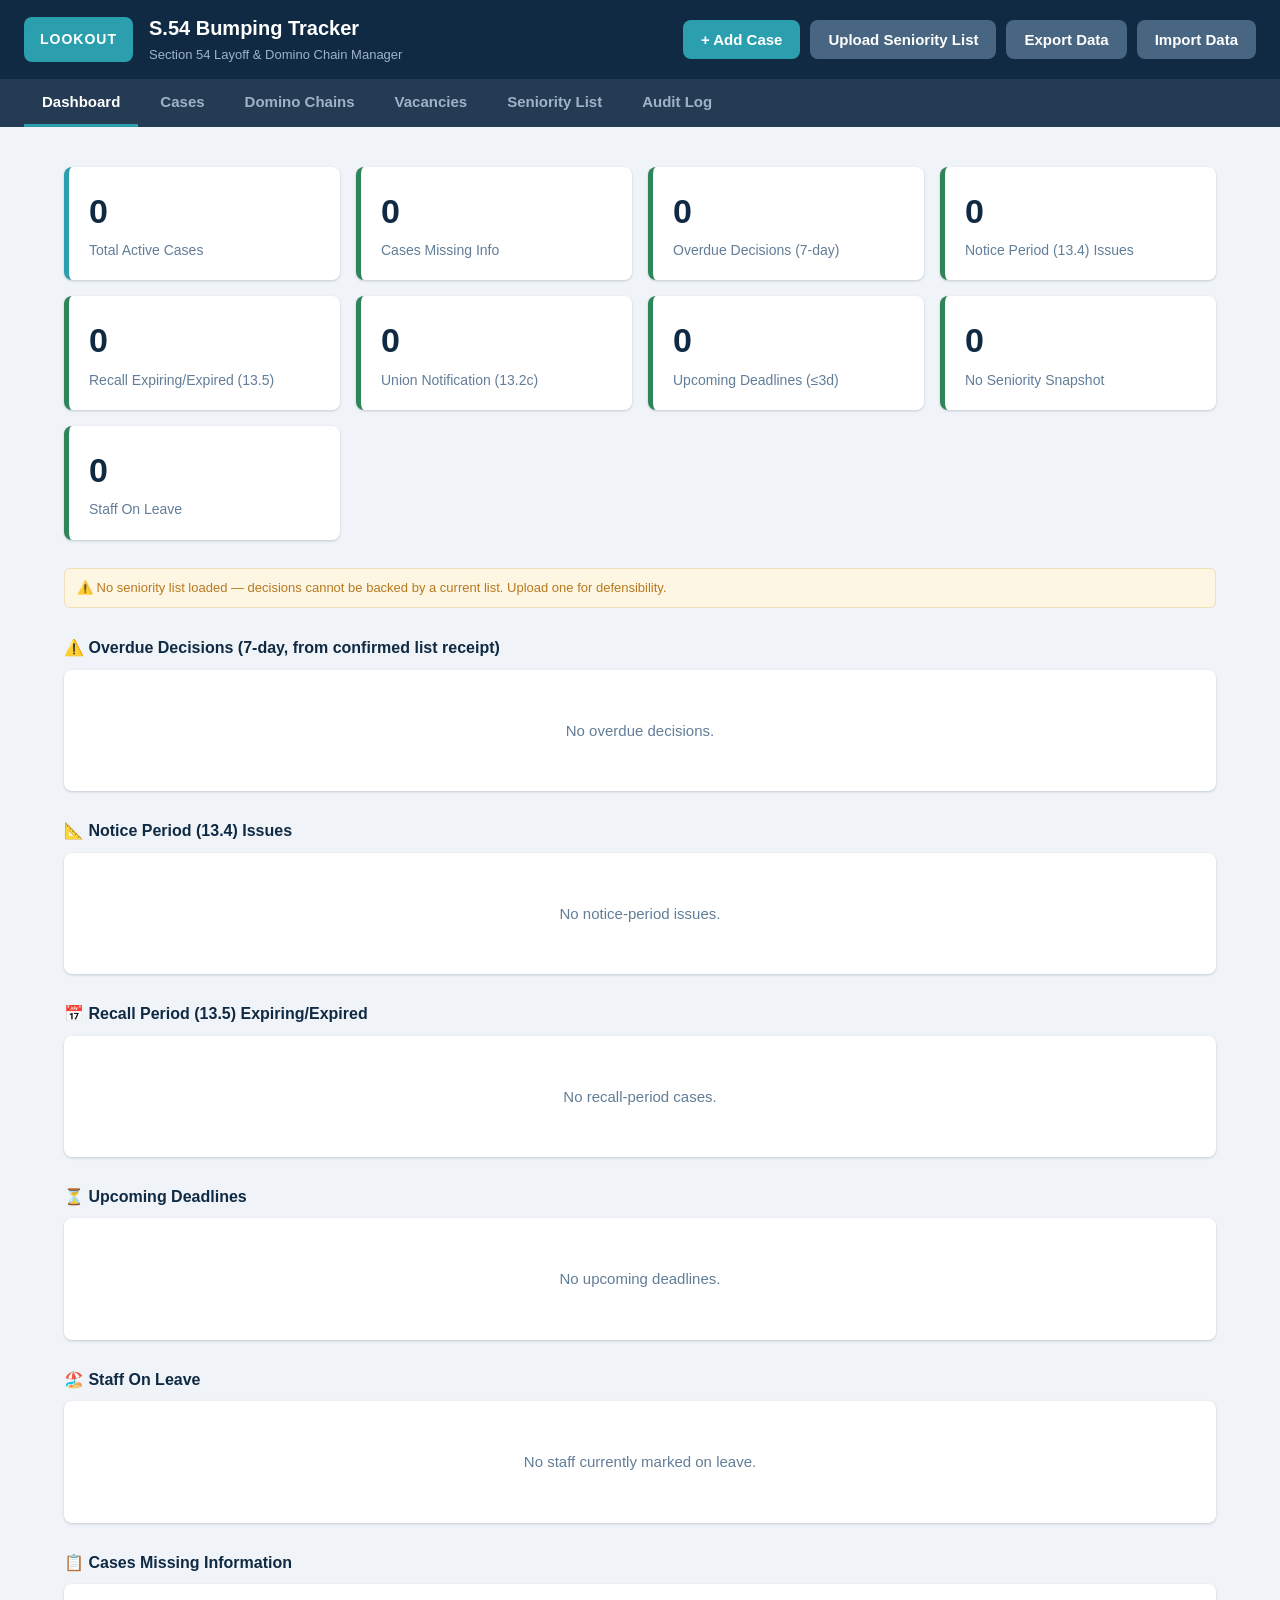
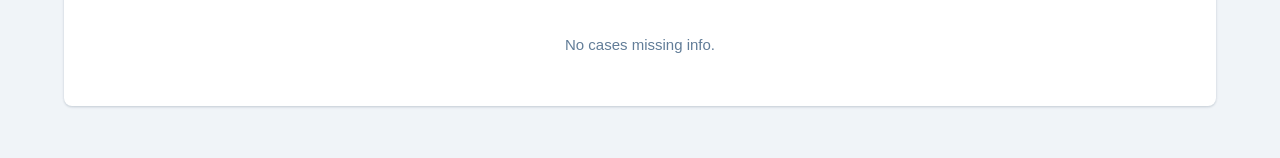
<file: public/index.html>
<!DOCTYPE html>
<html lang="en">
<head>
  <meta charset="UTF-8" />
  <meta name="viewport" content="width=device-width, initial-scale=1.0" />
  <title>Lookout — S.54 Bumping Tracker</title>
  <link rel="icon" href="data:image/svg+xml,%3Csvg xmlns='http://www.w3.org/2000/svg' viewBox='0 0 64 64'%3E%3Crect width='64' height='64' rx='12' fill='%23102a43'/%3E%3Ctext x='32' y='42' font-family='Arial,Helvetica,sans-serif' font-weight='800' font-size='26' fill='%232c9faf' text-anchor='middle'%3E54%3C/text%3E%3C/svg%3E" />
  <link rel="stylesheet" href="styles.css" />
</head>
<body>
  <!-- ============ HEADER ============ -->
  <header class="app-header">
    <div class="brand">
      <div class="logo-placeholder" title="Lookout Logo">LOOKOUT</div>
      <div class="brand-text">
        <h1>S.54 Bumping Tracker</h1>
        <span class="subtitle">Section 54 Layoff &amp; Domino Chain Manager</span>
      </div>
    </div>
    <div class="header-actions">
      <button class="btn btn-primary" id="btnAddCase">+ Add Case</button>
      <button class="btn btn-secondary" id="btnUploadSeniority">Upload Seniority List</button>
      <input type="file" id="seniorityFile" accept=".csv,.xlsx,text/csv,application/vnd.openxmlformats-officedocument.spreadsheetml.sheet" hidden />
      <button class="btn btn-secondary" id="btnExportData" title="Export all data (cases, seniority, audit, vacancies) as JSON">Export Data</button>
      <button class="btn btn-secondary" id="btnImportData" title="Restore from a previously exported JSON file">Import Data</button>
      <input type="file" id="importDataFile" accept=".json,application/json" hidden />
    </div>
  </header>

  <!-- ============ NAV TABS ============ -->
  <nav class="tabs">
    <button class="tab active" data-view="dashboard">Dashboard</button>
    <button class="tab" data-view="cases">Cases</button>
    <button class="tab" data-view="chains">Domino Chains</button>
    <button class="tab" data-view="vacancies">Vacancies</button>
    <button class="tab" data-view="seniority">Seniority List</button>
    <button class="tab" data-view="audit">Audit Log</button>
  </nav>

  <main id="main">
    <!-- Views are rendered here by app.js -->
  </main>

  <!-- ============ CASE FORM MODAL ============ -->
  <div class="modal-overlay" id="modalOverlay" hidden>
    <div class="modal" role="dialog" aria-modal="true">
      <div class="modal-header">
        <h2 id="modalTitle">Add Bumping Case</h2>
        <button class="modal-close" id="modalClose" aria-label="Close">&times;</button>
      </div>
      <form id="caseForm" class="case-form" novalidate>
        <!-- Form fields injected by app.js -->
      </form>
    </div>
  </div>

  <div id="toast" class="toast" role="status" aria-live="polite" hidden></div>

  <script src="app.js"></script>
</body>
</html>
</file>
<file: public/styles.css>
/* ============================================================
   Lookout S.54 Bumping Tracker — Styles
   Palette: dark blue / teal / neutral
   ============================================================ */

:root {
  --navy: #102a43;
  --navy-light: #243b53;
  --teal: #2c9faf;
  --teal-dark: #1f7d8a;
  --bg: #f0f4f8;
  --surface: #ffffff;
  --border: #d9e2ec;
  --text: #243b53;
  --muted: #627d98;
  --danger: #c0392b;
  --danger-bg: #fdecea;
  --warn: #b7791f;
  --warn-bg: #fdf6e3;
  --ok: #2f855a;
  --ok-bg: #e6f4ea;
  --radius: 8px;
  --shadow: 0 1px 3px rgba(16, 42, 67, 0.12), 0 1px 2px rgba(16, 42, 67, 0.08);
}

* { box-sizing: border-box; }

/* `hidden` must always win over display rules (e.g. the flex modal overlay). */
[hidden] { display: none !important; }

body {
  margin: 0;
  font-family: -apple-system, BlinkMacSystemFont, "Segoe UI", Roboto, Helvetica, Arial, sans-serif;
  background: var(--bg);
  color: var(--text);
  font-size: 15px;
  line-height: 1.45;
}

h1, h2, h3 { margin: 0; }

/* ---------- Header ---------- */
.app-header {
  display: flex;
  align-items: center;
  justify-content: space-between;
  background: var(--navy);
  color: #fff;
  padding: 14px 24px;
  flex-wrap: wrap;
  gap: 12px;
}
.brand { display: flex; align-items: center; gap: 16px; }
.logo-placeholder {
  background: var(--teal);
  color: #fff;
  font-weight: 800;
  letter-spacing: 1px;
  padding: 12px 16px;
  border-radius: var(--radius);
  font-size: 14px;
}
.brand-text h1 { font-size: 20px; font-weight: 700; }
.subtitle { color: #9fb3c8; font-size: 13px; }
.header-actions { display: flex; gap: 10px; flex-wrap: wrap; }

/* ---------- Buttons ---------- */
.btn {
  border: none;
  border-radius: var(--radius);
  padding: 11px 18px;
  font-size: 15px;
  font-weight: 600;
  cursor: pointer;
  transition: background 0.15s, opacity 0.15s;
}
.btn:active { transform: translateY(1px); }
.btn:disabled { opacity: 0.6; cursor: not-allowed; }
.btn:disabled:active { transform: none; }
.btn-primary { background: var(--teal); color: #fff; }
.btn-primary:hover { background: var(--teal-dark); }
.btn-secondary { background: #486581; color: #fff; }
.btn-secondary:hover { background: #334e68; }
.btn-ghost { background: transparent; color: var(--teal-dark); border: 1px solid var(--border); }
.btn-ghost:hover { background: var(--bg); }
.btn-danger { background: var(--danger); color: #fff; }
.btn-danger:hover { opacity: 0.9; }
.btn-sm { padding: 6px 12px; font-size: 13px; }

/* ---------- Tabs ---------- */
.tabs {
  display: flex;
  gap: 4px;
  background: var(--navy-light);
  padding: 0 24px;
  overflow-x: auto;
}
.tab {
  background: transparent;
  border: none;
  color: #9fb3c8;
  padding: 14px 18px;
  font-size: 15px;
  font-weight: 600;
  cursor: pointer;
  border-bottom: 3px solid transparent;
  white-space: nowrap;
}
.tab:hover { color: #fff; }
.tab.active { color: #fff; border-bottom-color: var(--teal); }

/* ---------- Layout ---------- */
main { padding: 24px; max-width: 1200px; margin: 0 auto; }
.view-title { font-size: 18px; margin-bottom: 16px; color: var(--navy); }

/* ---------- Dashboard cards ---------- */
.cards {
  display: grid;
  grid-template-columns: repeat(auto-fit, minmax(220px, 1fr));
  gap: 16px;
  margin-bottom: 28px;
}
.card {
  background: var(--surface);
  border-radius: var(--radius);
  padding: 20px;
  box-shadow: var(--shadow);
  border-left: 5px solid var(--teal);
}
.card .num { font-size: 34px; font-weight: 800; color: var(--navy); }
.card .label { color: var(--muted); font-size: 14px; margin-top: 4px; }
.card.alert { border-left-color: var(--danger); }
.card.warn { border-left-color: var(--warn); }
.card.ok { border-left-color: var(--ok); }

.dash-section { margin-bottom: 28px; }
.dash-section h3 { color: var(--navy); margin-bottom: 10px; font-size: 16px; }

/* ---------- Tables / lists ---------- */
.case-table {
  width: 100%;
  border-collapse: collapse;
  background: var(--surface);
  border-radius: var(--radius);
  overflow: hidden;
  box-shadow: var(--shadow);
}
.case-table th, .case-table td {
  text-align: left;
  padding: 12px 14px;
  border-bottom: 1px solid var(--border);
}
.case-table th { background: #f0f4f8; color: var(--muted); font-size: 13px; text-transform: uppercase; letter-spacing: 0.4px; position: sticky; top: 0; z-index: 1; }
.case-table tr:last-child td { border-bottom: none; }
.case-table tr:hover td { background: #f7fafc; }
.row-click { cursor: pointer; }

/* ---------- Status badges ---------- */
.badge {
  display: inline-block;
  padding: 3px 10px;
  border-radius: 999px;
  font-size: 12px;
  font-weight: 700;
}
.badge-notice { background: #e0e7ee; color: #486581; }
.badge-listed { background: #e0e7ee; color: #486581; }
.badge-meeting { background: var(--warn-bg); color: var(--warn); }
.badge-election { background: var(--warn-bg); color: var(--warn); }
.badge-placed { background: var(--ok-bg); color: var(--ok); }
.badge-laidoff { background: var(--danger-bg); color: var(--danger); }
.badge-recall { background: var(--danger-bg); color: var(--danger); }
.badge-closed { background: #e0e7ee; color: #486581; }

/* ---------- Flags / warnings ---------- */
.flag {
  display: inline-block;
  background: var(--danger-bg);
  color: var(--danger);
  border-radius: 4px;
  padding: 1px 7px;
  font-size: 12px;
  font-weight: 600;
  margin-left: 6px;
}
.flag-warn { background: var(--warn-bg); color: var(--warn); }

.empty-state {
  text-align: center;
  color: var(--muted);
  padding: 50px 20px;
  background: var(--surface);
  border-radius: var(--radius);
  box-shadow: var(--shadow);
}

/* ---------- Chain view ---------- */
.chain {
  background: var(--surface);
  border-radius: var(--radius);
  padding: 20px;
  margin-bottom: 20px;
  box-shadow: var(--shadow);
  overflow-x: auto;
}
.chain-flow { display: flex; align-items: stretch; gap: 0; }
.chain-node {
  min-width: 180px;
  border: 2px solid var(--teal);
  border-radius: var(--radius);
  padding: 12px;
  background: #f7fbfc;
}
.chain-node .node-name { font-weight: 700; color: var(--navy); }
.chain-node .node-pos { font-size: 13px; color: var(--muted); margin: 4px 0; }
.chain-arrow {
  display: flex;
  align-items: center;
  color: var(--teal);
  font-size: 26px;
  padding: 0 10px;
  font-weight: 700;
}
.chain-node.node-incomplete { border-color: var(--warn); border-style: dashed; }

/* ---------- Modal ---------- */
.modal-overlay {
  position: fixed;
  inset: 0;
  background: rgba(16, 42, 67, 0.55);
  display: flex;
  align-items: flex-start;
  justify-content: center;
  padding: 40px 16px;
  overflow-y: auto;
  z-index: 100;
}
.modal {
  background: var(--surface);
  border-radius: 12px;
  width: 100%;
  max-width: 560px;
  box-shadow: 0 10px 40px rgba(16, 42, 67, 0.3);
}
.modal-header {
  display: flex;
  justify-content: space-between;
  align-items: center;
  padding: 18px 22px;
  border-bottom: 1px solid var(--border);
}
.modal-header h2 { font-size: 18px; color: var(--navy); }
.modal-close { background: none; border: none; font-size: 28px; cursor: pointer; color: var(--muted); line-height: 1; }

/* ---------- Form ---------- */
.case-form { padding: 22px; }
.form-row { margin-bottom: 14px; }
.form-row.two { display: grid; grid-template-columns: 1fr 1fr; gap: 14px; }
.case-form label { display: block; font-weight: 600; font-size: 13px; margin-bottom: 5px; color: var(--navy); }
.case-form label .req { color: var(--danger); }
.case-form input, .case-form select, .case-form textarea {
  width: 100%;
  padding: 10px 12px;
  border: 1px solid var(--border);
  border-radius: 6px;
  font-size: 15px;
  font-family: inherit;
  background: #fff;
}
.case-form input:focus, .case-form select:focus, .case-form textarea:focus {
  outline: none;
  border-color: var(--teal);
  box-shadow: 0 0 0 3px rgba(44, 159, 175, 0.15);
}
.case-form input.invalid, .case-form select.invalid { border-color: var(--danger); background: var(--danger-bg); }
.field-hint { font-size: 12px; color: var(--muted); margin-top: 4px; }
.field-hint.computed { color: var(--teal-dark); font-weight: 600; }
.checkbox-row { display: flex; align-items: center; gap: 8px; }
.checkbox-row input { width: auto; }
.checkbox-row label { margin: 0; }

.form-warning {
  background: var(--warn-bg);
  color: var(--warn);
  border: 1px solid #f0e0b8;
  border-radius: 6px;
  padding: 10px 12px;
  font-size: 13px;
  margin-bottom: 14px;
}
.form-warning.form-error {
  background: var(--danger-bg);
  color: var(--danger);
  border-color: #f3c6c0;
}

/* ---------- Snapshot panel ---------- */
.snapshot-panel {
  border-radius: 6px;
  padding: 12px 14px;
  margin-bottom: 14px;
  border: 1px solid var(--border);
}
.snapshot-panel.ok { background: var(--ok-bg); border-color: #bfe3cd; }
.snapshot-panel.warn { background: var(--warn-bg); border-color: #f0e0b8; }
.snapshot-panel.danger { background: var(--danger-bg); border-color: #f3c6c0; }
.snapshot-title { font-weight: 700; font-size: 13px; margin-bottom: 4px; }
.snapshot-body { font-size: 13px; margin-bottom: 8px; }
.snapshot-panel.ok .snapshot-title { color: var(--ok); }
.snapshot-panel.warn .snapshot-title { color: var(--warn); }
.snapshot-panel.danger .snapshot-title { color: var(--danger); }

/* ---------- Option-specific sub-fields, eligible-target list ---------- */
.subfields {
  border-left: 3px solid var(--teal);
  padding: 4px 0 4px 14px;
  margin: 0 0 14px 2px;
}
.target-list {
  border: 1px solid var(--border);
  border-radius: 6px;
  max-height: 240px;
  overflow-y: auto;
  margin-top: 8px;
}
.target-item {
  display: flex;
  justify-content: space-between;
  align-items: center;
  padding: 8px 12px;
  cursor: pointer;
  font-size: 13px;
  border-bottom: 1px solid var(--border);
}
.target-item:last-child { border-bottom: none; }
.target-item:hover { background: var(--bg); }
.target-item .delta { color: var(--muted); font-variant-numeric: tabular-nums; }
.target-item.target-flagged { background: var(--danger-bg); }

/* ---------- Section headers inside the case form ---------- */
.form-section-title {
  font-weight: 700;
  font-size: 13px;
  text-transform: uppercase;
  letter-spacing: 0.4px;
  color: var(--muted);
  margin: 22px 0 10px;
  padding-top: 14px;
  border-top: 1px solid var(--border);
}
.form-section-title:first-child { margin-top: 0; padding-top: 0; border-top: none; }

/* ---------- Vacancies view ---------- */
.quick-add { display: grid; grid-template-columns: repeat(auto-fit, minmax(140px, 1fr)) auto; gap: 8px; align-items: end; margin-bottom: 16px; }
.quick-add label { display: block; font-size: 12px; font-weight: 600; color: var(--navy); margin-bottom: 4px; }
.quick-add input { width: 100%; padding: 8px 10px; border: 1px solid var(--border); border-radius: 6px; font-size: 14px; }

/* ---------- Print (generated documents / case file) ---------- */
@media print {
  body { background: #fff; }
}

/* ---------- Case history (in form) ---------- */
.case-history {
  margin: 0; padding: 10px 14px 10px 28px;
  background: #f7fafc; border: 1px solid var(--border); border-radius: 6px;
  font-size: 13px; max-height: 160px; overflow-y: auto;
}
.case-history li { margin-bottom: 4px; }

/* ---------- Audit log table ---------- */
.audit-changes { margin: 6px 0 0; padding-left: 18px; font-size: 13px; }
.audit-changes li { margin-bottom: 2px; }

.form-actions {
  display: flex;
  justify-content: space-between;
  gap: 10px;
  margin-top: 20px;
  padding-top: 16px;
  border-top: 1px solid var(--border);
}
.form-actions .right { display: flex; gap: 10px; }

/* ---------- Autocomplete ---------- */
.autocomplete { position: relative; }
.autocomplete-list {
  position: absolute;
  top: 100%;
  left: 0;
  right: 0;
  background: #fff;
  border: 1px solid var(--border);
  border-top: none;
  border-radius: 0 0 6px 6px;
  max-height: 220px;
  overflow-y: auto;
  z-index: 10;
  box-shadow: var(--shadow);
}
.autocomplete-item { padding: 9px 12px; cursor: pointer; font-size: 14px; }
.autocomplete-item:hover, .autocomplete-item.active { background: var(--bg); }
.autocomplete-item small { color: var(--muted); }

/* ---------- Toast ---------- */
.toast {
  position: fixed;
  bottom: 24px;
  left: 50%;
  transform: translateX(-50%);
  background: var(--navy);
  color: #fff;
  padding: 12px 22px;
  border-radius: var(--radius);
  box-shadow: var(--shadow);
  z-index: 200;
  font-weight: 600;
}

/* ---------- Misc ---------- */
.toolbar { display: flex; gap: 10px; margin-bottom: 16px; align-items: center; flex-wrap: wrap; }
.toolbar input[type="search"] {
  padding: 9px 12px; border: 1px solid var(--border); border-radius: 6px; font-size: 14px; min-width: 220px;
}
.search-wrap { position: relative; display: flex; }
.search-wrap input[type="search"] { padding-right: 32px; }
.search-wrap .search-clear {
  position: absolute; right: 4px; top: 50%; transform: translateY(-50%);
  background: none; border: none; color: var(--muted); font-size: 18px; line-height: 1;
  cursor: pointer; padding: 4px 8px;
}
.search-wrap .search-clear:hover { color: var(--text); }
.event-filter { padding: 9px 12px; border: 1px solid var(--border); border-radius: 6px; font-size: 14px; }
.muted { color: var(--muted); }
.chain-link { color: var(--teal-dark); cursor: pointer; text-decoration: underline; }

@media (max-width: 640px) {
  .form-row.two { grid-template-columns: 1fr; }
  .app-header { flex-direction: column; align-items: flex-start; }
}
</file>
